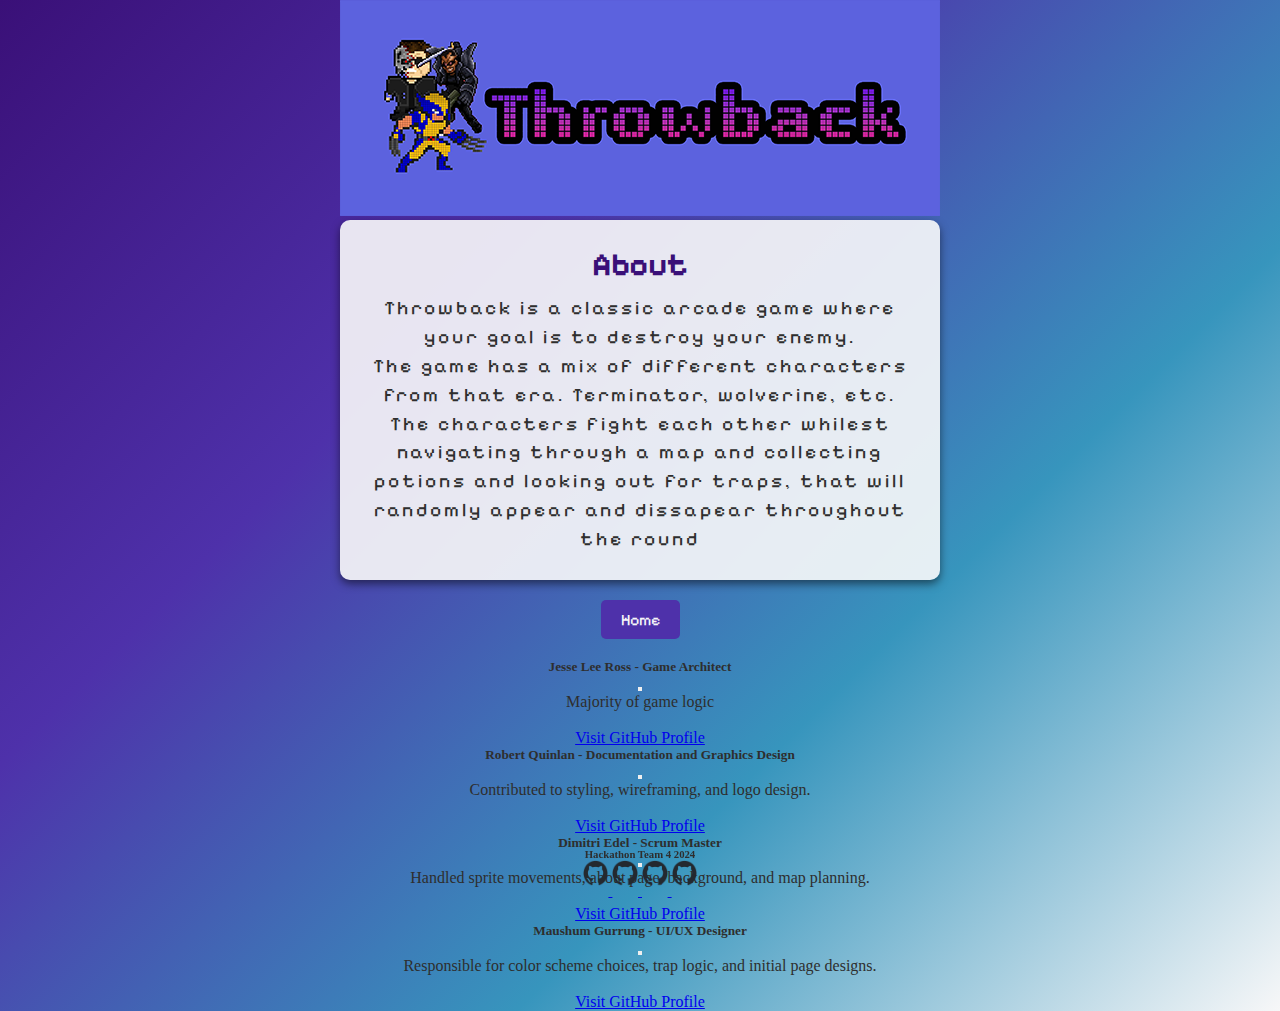
<file: PixelFighters/about.html>
<!DOCTYPE html>
<html lang="en">

<head>
    <meta charset="UTF-8">
    <meta name="viewport" content="width=device-width, initial-scale=1.0">
    <title>About</title>
    <link rel="stylesheet" href="css/about.css"> <!-- Use the same CSS file or create a new one with the same styles -->

    <!-- Bootstrap CSS -->
    <link href="https://cdn.jsdelivr.net/npm/bootstrap@5.0.2/dist/css/bootstrap.min.css" rel="stylesheet"
        integrity="sha384-EVSTQN3/azprG1Anm3QDgpJLIm9Nao0Yz1ztcQTwFspd3yD65VohhpuuCOmLASjC" crossorigin="anonymous">

    <!-- Google Fonts styles -->
    <link rel="preconnect" href="https://fonts.googleapis.com">
    <link rel="preconnect" href="https://fonts.gstatic.com" crossorigin>
    <link href="https://fonts.googleapis.com/css2?family=Pixelify+Sans:wght@400..700&display=swap" rel="stylesheet">

</head>

<body>
    <div class="container">
        <img src="assets/Logo/Logo_1.png" class="img-fluid" alt="Throwback logo with pixels marvel characters arts">

        <div class="d-flex justify-content-center">
            <div id="about">
                <h2>About</h2>
                <p>Throwback is a classic arcade game where your goal is to destroy your enemy.</p>
                <p>The game has a mix of different characters from that era. Terminator, wolverine, etc.</p>
                <p>The characters fight each other whilest navigating through a map and collecting potions and looking out for traps, that will randomly appear and dissapear throughout the round</p>                
            </div>
        </div>
        <div class="back-btn">
            <button class="button" id="backButton">Home</button>
        </div>
    </div>
    <div class="modal fade" id="modalJesse" tabindex="-1" aria-labelledby="modalJesseLabel" aria-hidden="true">
        <div class="modal-dialog">
            <div class="modal-content">
                <div class="modal-header">
                    <h5 class="modal-title" id="modalJesseLabel">Jesse Lee Ross - Game Architect</h5>
                    <button type="button" class="btn-close" data-bs-dismiss="modal" aria-label="Close"></button>
                </div>
                <div class="modal-body">
                    Majority of game logic
                    <br><br>
                    <a href="https://www.github.com/jesseross001" target="_blank">Visit GitHub Profile</a>
                </div>
            </div>
        </div>
    </div>
    <div class="modal fade" id="modalRobert" tabindex="-1" aria-labelledby="modalRobertLabel" aria-hidden="true">
        <div class="modal-dialog">
            <div class="modal-content">
                <div class="modal-header">
                    <h5 class="modal-title" id="modalRobertLabel">Robert Quinlan - Documentation and Graphics Design
                    </h5>
                    <button type="button" class="btn-close" data-bs-dismiss="modal" aria-label="Close"></button>
                </div>
                <div class="modal-body">
                    Contributed to styling, wireframing, and logo design.
                    <br><br>
                    <a href="https://github.com/RQISL" target="_blank">Visit GitHub Profile</a>
                </div>
            </div>
        </div>
    </div>
    <div class="modal fade" id="modalDimitri" tabindex="-1" aria-labelledby="modalDimitriLabel" aria-hidden="true">
        <div class="modal-dialog">
            <div class="modal-content">
                <div class="modal-header">
                    <h5 class="modal-title" id="modalDimitriLabel">Dimitri Edel - Scrum Master</h5>
                    <button type="button" class="btn-close" data-bs-dismiss="modal" aria-label="Close"></button>
                </div>
                <div class="modal-body">
                    Handled sprite movements, about page, background, and map planning.
                    <br><br>
                    <a href="https://github.com/dimitri-edel" target="_blank">Visit GitHub Profile</a>
                </div>
            </div>
        </div>
    </div>
    <div class="modal fade" id="modalMaushum" tabindex="-1" aria-labelledby="modalMaushumLabel" aria-hidden="true">
        <div class="modal-dialog">
            <div class="modal-content">
                <div class="modal-header">
                    <h5 class="modal-title" id="modalMaushumLabel">Maushum Gurrung - UI/UX Designer</h5>
                    <button type="button" class="btn-close" data-bs-dismiss="modal" aria-label="Close"></button>
                </div>
                <div class="modal-body">
                    Responsible for color scheme choices, trap logic, and initial page designs.
                    <br><br>
                    <a href="https://github.com/grgmausham" target="_blank">Visit GitHub Profile</a>
                </div>
            </div>
        </div>
    </div>
    <footer>
        <h6>Hackathon Team 4 2024</h6>
        <a href="#" data-bs-toggle="modal" data-bs-target="#modalJesse">
            <img src="assets/Logo/github-mark.png" class="img-fluid github_logo" alt="GitHub link for Jesse Lee Ross">
        </a>
        <a href="#" data-bs-toggle="modal" data-bs-target="#modalRobert">
            <img src="assets/Logo/github-mark.png" class="img-fluid github_logo" alt="GitHub link for Robert Quinlan">
        </a>
        <a href="#" data-bs-toggle="modal" data-bs-target="#modalDimitri">
            <img src="assets/Logo/github-mark.png" class="img-fluid github_logo" alt="GitHub link for Dimitri Edel">
        </a>
        <a href="#" data-bs-toggle="modal" data-bs-target="#modalMaushum">
            <img src="assets/Logo/github-mark.png" class="img-fluid github_logo" alt="GitHub link for Maushum Gurrung">
    </footer>

    <script src="https://cdn.jsdelivr.net/npm/@popperjs/core@2.11.8/dist/umd/popper.min.js"></script>
    <script src="https://cdn.jsdelivr.net/npm/bootstrap@5.3.2/dist/js/bootstrap.min.js"></script>
    <script>
        document.getElementById('backButton').onclick = function () {
            window.location.href = 'home.html';
        };
    </script>

</body>

</html>
</file>
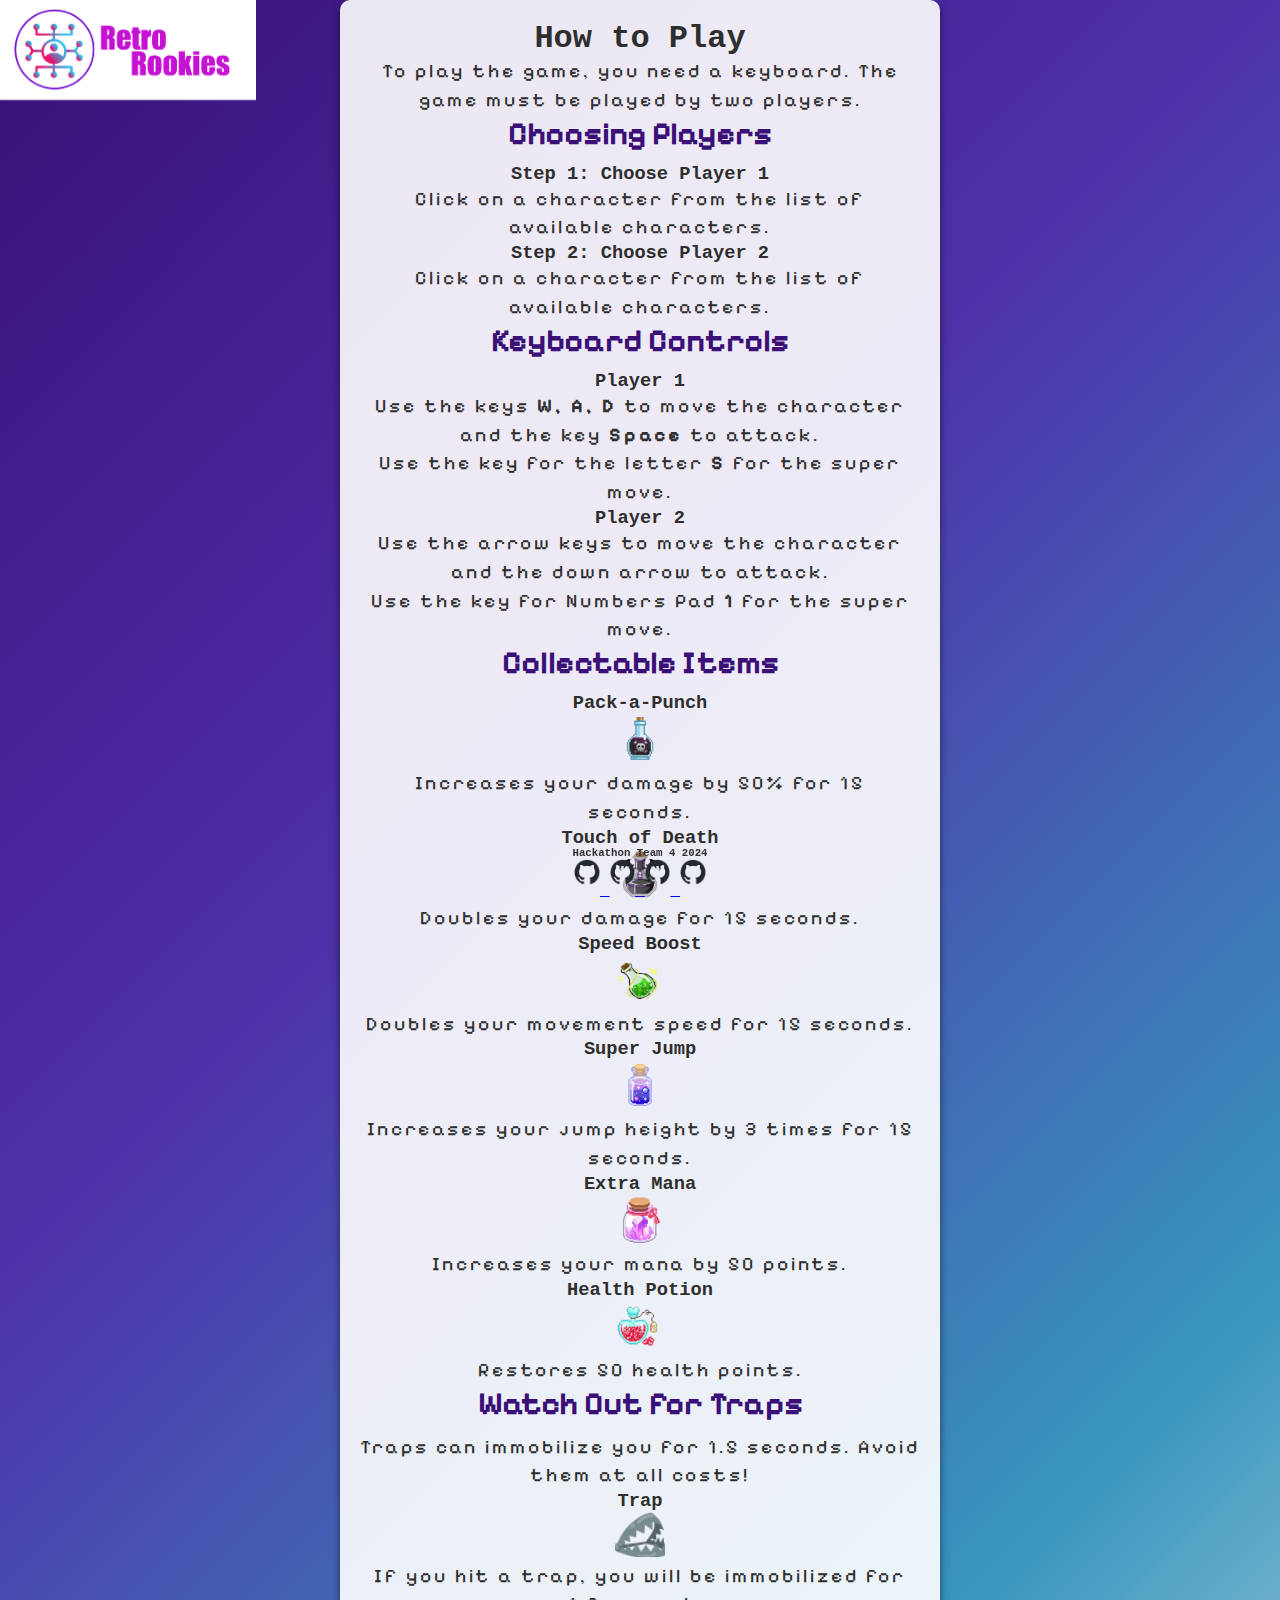
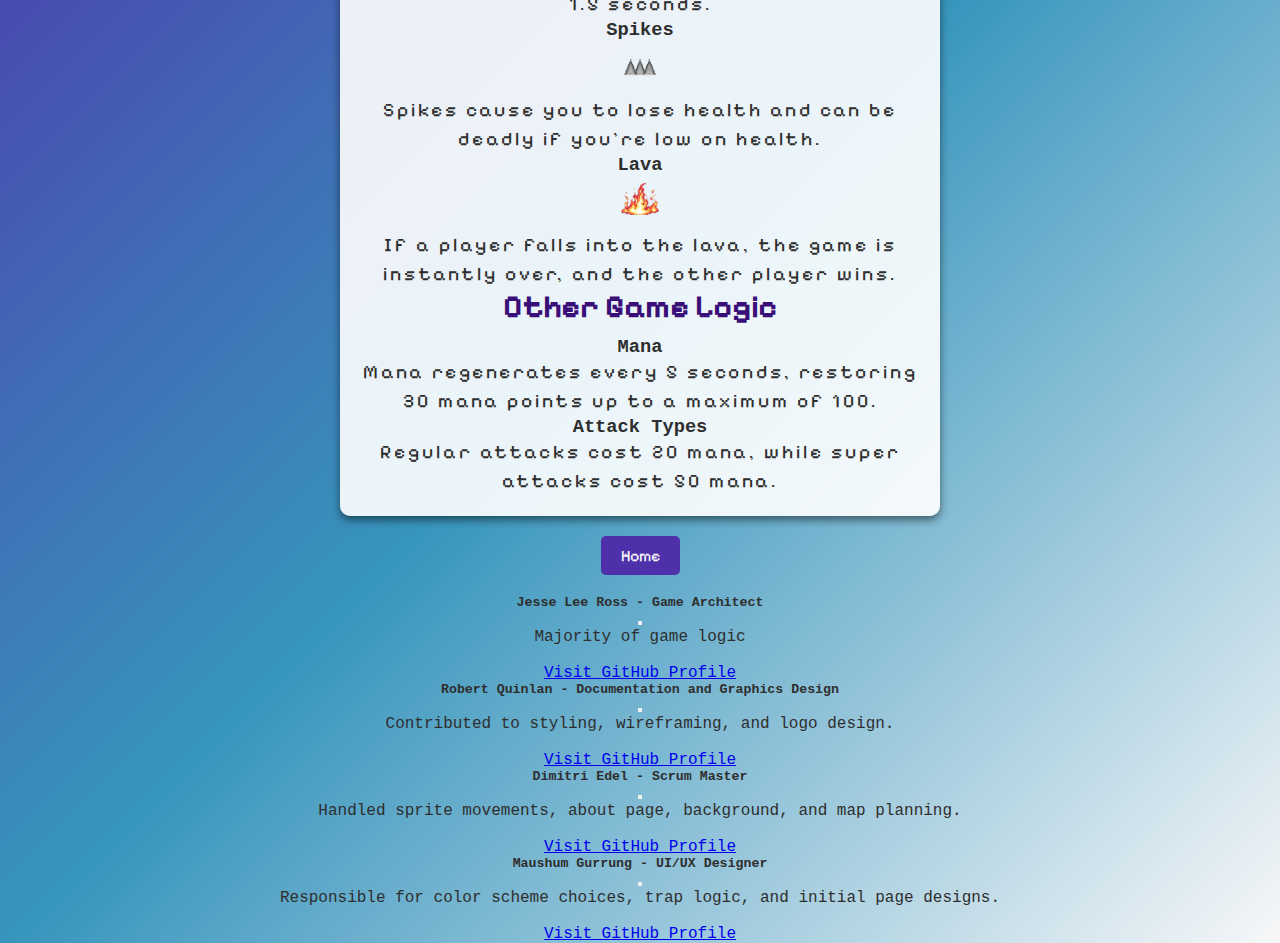
<file: PixelFighters/how-to-play.html>
<!DOCTYPE html>
<html lang="en">

<head>
    <meta charset="UTF-8">
    <meta name="viewport" content="width=device-width, initial-scale=1.0">
    <title>How to Play</title>
    <link rel="stylesheet" href="css/how-to-play.css"> <!-- Link to the CSS file -->

    <!-- Bootstrap CSS -->
    <link href="https://cdn.jsdelivr.net/npm/bootstrap@5.0.2/dist/css/bootstrap.min.css" rel="stylesheet"
        integrity="sha384-EVSTQN3/azprG1Anm3QDgpJLIm9Nao0Yz1ztcQTwFspd3yD65VohhpuuCOmLASjC" crossorigin="anonymous">

    <!-- Google Fonts styles -->
    <link rel="preconnect" href="https://fonts.googleapis.com">
    <link rel="preconnect" href="https://fonts.gstatic.com" crossorigin>
    <link href="https://fonts.googleapis.com/css2?family=Pixelify+Sans:wght@400..700&display=swap" rel="stylesheet">

</head>

<body>
    <img src="assets/Logo/Repro Rookie Logo_1.png" class="img-fluid logo_img"
        alt="Design of logo with network side of text 'Repro Rookies'">

    <div class="container pt-5 mt-5 pb-5 mb-5">
        <div class="d-flex justify-content-center">
            <div id="instructions">
                <h1>How to Play</h1>
                <p>To play the game, you need a keyboard. The game must be played by two players.</p>
        
                <h2>Choosing Players</h2>
                <ul style="list-style-type:none;">
                    <li>
                        <h3>Step 1: Choose Player 1</h3>
                        <p> Click on a character from the list of available characters. </p>
                    </li>
                    <li>
                        <h3>Step 2: Choose Player 2</h3>
                        <p> Click on a character from the list of available characters. </p>
                    </li>
                </ul>
        
                <h2>Keyboard Controls</h2>
                <ul style="list-style-type:none;">
                    <li>
                        <h3>Player 1</h3>
                        <p>Use the keys <b>W, A, D</b> to move the character and the key <b>Space</b> to attack.</p>
                        <p>Use the key for the letter <b>S</b> for the super move.</p>
                    </li>
                    <li>
                        <h3>Player 2</h3>
                        <p>Use the arrow keys to move the character and the down arrow to attack.</p>
                        <p>Use the key for Numbers Pad <b>1</b> for the super move.</p>
                    </li>
                </ul>
        
                <h2>Collectable Items</h2>
                <ul style="list-style-type:none;">
                    <li>
                        <h3>Pack-a-Punch</h3>
                        <img src="assets/sprites/pack-a-punch.png" alt="Pack-a-Punch" style="width:50px; height:auto;">
                        <p>Increases your damage by 50% for 15 seconds.</p>
                    </li>
                    <li>
                        <h3>Touch of Death</h3>
                        <img src="assets/sprites/touch-of-death.png" alt="Touch of Death" style="width:50px; height:auto;">
                        <p>Doubles your damage for 15 seconds.</p>
                    </li>
                    <li>
                        <h3>Speed Boost</h3>
                        <img src="assets/sprites/speed-boost.png" alt="Speed Boost" style="width:50px; height:auto;">
                        <p>Doubles your movement speed for 15 seconds.</p>
                    </li>
                    <li>
                        <h3>Super Jump</h3>
                        <img src="assets/sprites/super-jump.png" alt="Super Jump" style="width:50px; height:auto;">
                        <p>Increases your jump height by 3 times for 15 seconds.</p>
                    </li>
                    <li>
                        <h3>Extra Mana</h3>
                        <img src="assets/sprites/extra-mana.png" alt="Extra Mana" style="width:50px; height:auto;">
                        <p>Increases your mana by 50 points.</p>
                    </li>
                    <li>
                        <h3>Health Potion</h3>
                        <img src="assets/sprites/health-potion.png" alt="Health Potion" style="width:50px; height:auto;">
                        <p>Restores 50 health points.</p>
                    </li>
                </ul>
        
                <h2>Watch Out for Traps</h2>
                <p>Traps can immobilize you for 1.5 seconds. Avoid them at all costs!</p>
                <ul style="list-style-type:none;">
                    <li>
                        <h3>Trap</h3>
                        <img src="assets/trap.png" alt="Trap" style="width:50px; height:auto;">
                        <p>If you hit a trap, you will be immobilized for 1.5 seconds.</p>
                    </li>
                    <li>
                        <h3>Spikes</h3>
                        <img src="assets/spikes.png" alt="Spikes" style="width:50px; height:auto;">
                        <p>Spikes cause you to lose health and can be deadly if you're low on health.</p>
                    </li>
                    <li>
                        <h3>Lava</h3>
                        <img src="assets/fire.png" alt="Lava" style="width:50px; height:auto;">
                        <p>If a player falls into the lava, the game is instantly over, and the other player wins.</p>
                    </li>
                </ul>
        
                <h2>Other Game Logic</h2>
                <ul style="list-style-type:none;">
                    <li>
                        <h3>Mana</h3>
                        <p>Mana regenerates every 5 seconds, restoring 30 mana points up to a maximum of 100.</p>
                    </li>
                    <li>
                        <h3>Attack Types</h3>
                        <p>Regular attacks cost 20 mana, while super attacks cost 50 mana.</p>
                    </li>
                </ul>
            </div>
        </div>
        <div class="back-btn py-5">
            <button class="button" id="backButton">Home</button>
        </div>
    </div>

    <div class="modal fade" id="modalJesse" tabindex="-1" aria-labelledby="modalJesseLabel" aria-hidden="true">
        <div class="modal-dialog">
            <div class="modal-content">
                <div class="modal-header">
                    <h5 class="modal-title" id="modalJesseLabel">Jesse Lee Ross - Game Architect</h5>
                    <button type="button" class="btn-close" data-bs-dismiss="modal" aria-label="Close"></button>
                </div>
                <div class="modal-body">
                    Majority of game logic 
                    <br><br>
                    <a href="https://www.github.com/jesseross001" target="_blank">Visit GitHub Profile</a>
                </div>
            </div>
        </div>
    </div>
    
    <div class="modal fade" id="modalRobert" tabindex="-1" aria-labelledby="modalRobertLabel" aria-hidden="true">
        <div class="modal-dialog">
            <div class="modal-content">
                <div class="modal-header">
                    <h5 class="modal-title" id="modalRobertLabel">Robert Quinlan - Documentation and Graphics Design</h5>
                    <button type="button" class="btn-close" data-bs-dismiss="modal" aria-label="Close"></button>
                </div>
                <div class="modal-body">
                    Contributed to styling, wireframing, and logo design.
                    <br><br>
                    <a href="https://github.com/RQISL" target="_blank">Visit GitHub Profile</a>
                </div>
            </div>
        </div>
    </div>
    
    <div class="modal fade" id="modalDimitri" tabindex="-1" aria-labelledby="modalDimitriLabel" aria-hidden="true">
        <div class="modal-dialog">
            <div class="modal-content">
                <div class="modal-header">
                    <h5 class="modal-title" id="modalDimitriLabel">Dimitri Edel - Scrum Master</h5>
                    <button type="button" class="btn-close" data-bs-dismiss="modal" aria-label="Close"></button>
                </div>
                <div class="modal-body">
                    Handled sprite movements, about page, background, and map planning.
                    <br><br>
                    <a href="https://github.com/dimitri-edel" target="_blank">Visit GitHub Profile</a>
                </div>
            </div>
        </div>
    </div>
    
    <div class="modal fade" id="modalMaushum" tabindex="-1" aria-labelledby="modalMaushumLabel" aria-hidden="true">
        <div class="modal-dialog">
            <div class="modal-content">
                <div class="modal-header">
                    <h5 class="modal-title" id="modalMaushumLabel">Maushum Gurrung - UI/UX Designer</h5>
                    <button type="button" class="btn-close" data-bs-dismiss="modal" aria-label="Close"></button>
                </div>
                <div class="modal-body">
                    Responsible for color scheme choices, trap logic, and initial page designs.
                    <br><br>
                    <a href="https://github.com/grgmausham" target="_blank">Visit GitHub Profile</a>
                </div>
            </div>
        </div>
    </div>
    <footer>
        <h6>Hackathon Team 4 2024</h6>
        <a href="#" data-bs-toggle="modal" data-bs-target="#modalJesse">
            <img src="assets/Logo/github-mark.png" class="img-fluid github_logo" alt="GitHub link for Jesse Lee Ross">
        </a>
        <a href="#" data-bs-toggle="modal" data-bs-target="#modalRobert">
            <img src="assets/Logo/github-mark.png" class="img-fluid github_logo" alt="GitHub link for Robert Quinlan">
        </a>
        <a href="#" data-bs-toggle="modal" data-bs-target="#modalDimitri">
            <img src="assets/Logo/github-mark.png" class="img-fluid github_logo" alt="GitHub link for Dimitri Edel">
        </a>
        <a href="#" data-bs-toggle="modal" data-bs-target="#modalMaushum">
            <img src="assets/Logo/github-mark.png" class="img-fluid github_logo" alt="GitHub link for Maushum Gurrung">
        </a>
    </footer>
    <script src="https://cdn.jsdelivr.net/npm/@popperjs/core@2.11.8/dist/umd/popper.min.js"></script>
    <script src="https://cdn.jsdelivr.net/npm/bootstrap@5.3.2/dist/js/bootstrap.min.js"></script>
    <script>
        document.getElementById('backButton').onclick = function () {
            window.location.href = 'home.html';
        };
    </script>
</body>

</html>
</file>
<file: PixelFighters/css/about.css>
/* Basic reset for margin and padding */
* {
    margin: 0;
    padding: 0;
    box-sizing: border-box;
}

/* Apply a retro linear gradient background and center content */
body {
    background: linear-gradient(135deg, #3A1078, #4E31AA, #3795BD, #F7F7F8); 
    color: #2e2e2e; 
    display: flex;
    flex-direction: column;
    justify-content: center; 
    align-items: center;     
    text-align: center;
}

.logo_img {
    width: 20% !important;
    top: 0;
    left: 0;
    position: fixed;
}

.github_logo {
    width: 2% !important;
    height: auto;
    margin-bottom: 10px;
}

/* Style the about container */
#about {
    background: rgba(250, 250, 250, 0.9); 
    border-radius: 10px;
    padding: 20px;
    box-shadow: 0 4px 8px rgba(0, 0, 0, 0.5);
    max-width: 600px;
    width: 100%;
    height: 40vh;
    overflow-y: scroll;
    margin-bottom: 20px; 
    display: flex;
    flex-direction: column;
    align-items: center;
    justify-content: center;
}

/* Style the heading and paragraph */
#about h2 {
    font-size: 2em;
    margin-bottom: 10px;
    color: #3A1078; 
    font-family: "Pixelify Sans", sans-serif;
}

#about p {
    font-size: 1.2em;
    line-height: 1.5;
    letter-spacing: 3px;
    font-family: "Pixelify Sans", sans-serif;
}

/* Style the back button container */
.back-btn {
    margin-bottom: 20px; 
}

/* Style the back button */
.button {
    font-family: "Pixelify Sans", sans-serif;
    background-color: #4E31AA; 
    color: #F7F7F8; 
    border: none;
    border-radius: 5px;
    padding: 10px 20px;
    font-size: 1em;
    cursor: pointer;
    transition: background-color 0.3s, transform 0.3s;
}

.button:hover {
    background-color: #2a1b76; /* Slightly lighter color on hover */
    transform: scale(1.05); /* Slightly scale up on hover */
}

.button:active {
    transform: scale(1); /* Reset scale on active */
}
footer {
    bottom: 0 !important;
    /* border-top: rgb(231, 38, 173) solid 3px; */
    position: fixed;
    text-align: center;
    width: 100%;
}

 /* Use a media query to add a breakpoint at 650px to make increased github images */
 @media screen and (max-width: 650px) {
    .github_logo {
        width: 6% !important;
        height: auto;
        margin-bottom: 10px;
    }
}   

/* Use a media query to add a breakpoint at 360px: for the home.html and index.html to increased image size */
@media screen and (max-width: 360px) {
    
    .logo_img {
        width: 30% !important;
    }

    .github_logo {
        width: 10% !important;
        height: auto;
        margin-bottom: 10px;
    }
}
</file>
<file: PixelFighters/css/how-to-play.css>
/* Basic reset for margin and padding */
* {
    margin: 0;
    padding: 0;
    box-sizing: border-box;
}

/* Apply a retro linear gradient background and center content */
body {
    font-family: 'Courier New', Courier, monospace; 
    background: linear-gradient(135deg, #3A1078, #4E31AA, #3795BD, #F7F7F8); 
    color: #2e2e2e; 
    display: flex;
    flex-direction: column;
    justify-content: center; 
    align-items: center; 
    
    text-align: center;
}

.logo_img {
    width: 20% !important;
    top: 0;
    left: 0;
    position: fixed;
}

.github_logo {
    width: 2% !important;
    height: auto;
    margin-bottom: 10px;
}

/* Style the instructions container */
#instructions {
    background: rgba(255, 255, 255, 0.9); 
    border-radius: 10px;
    padding: 20px;
    box-shadow: 0 4px 8px rgba(0, 0, 0, 0.5);
    max-width: 600px;
    width: 100%;
    
    margin-bottom: 20px; 
    display: flex;
    flex-direction: column;
    align-items: center;
    justify-content: center;
    overflow-y: scroll;
}

/* Style the heading and paragraph */
#instructions h2 {
    font-size: 2em;
    margin-bottom: 10px;
    color: #3A1078; 
    font-family: "Pixelify Sans", sans-serif;
}

#instructions p {
    font-size: 1.2em;
    line-height: 1.5;
    letter-spacing: 3px;
    font-family: "Pixelify Sans", sans-serif;
}

/* Style the back button container */
.back-btn {
    margin-bottom: 20px; 
}

/* Style the back button */
.button {
    font-family: "Pixelify Sans", sans-serif;
    background-color: #4E31AA; 
    color: #F7F7F8; 
    border: none;
    border-radius: 5px;
    padding: 10px 20px;
    font-size: 1em;
    cursor: pointer;
    transition: background-color 0.3s, transform 0.3s;
}

.button:hover {
    background-color: #2a1b76; /* Slightly lighter color on hover */
    transform: scale(1.05); /* Slightly scale up on hover */
}

.button:active {
    transform: scale(1); /* Reset scale on active */
}

footer {
    bottom: 0 !important;
    /* border-top: rgb(231, 38, 173) solid 3px; */
    position: fixed;
    text-align: center;
    width: 100%;
}

 /* Use a media query to add a breakpoint at 650px to make increased github images */
 @media screen and (max-width: 650px) {
    .github_logo {
        width: 6% !important;
        height: auto;
        margin-bottom: 10px;
    }
}   

/* Use a media query to add a breakpoint at 360px: for the home.html and index.html to increased image size */
@media screen and (max-width: 360px) {
    
    .logo_img {
        width: 30% !important;
    }

    .github_logo {
        width: 10% !important;
        height: auto;
        margin-bottom: 10px;
    }
}
</file>
